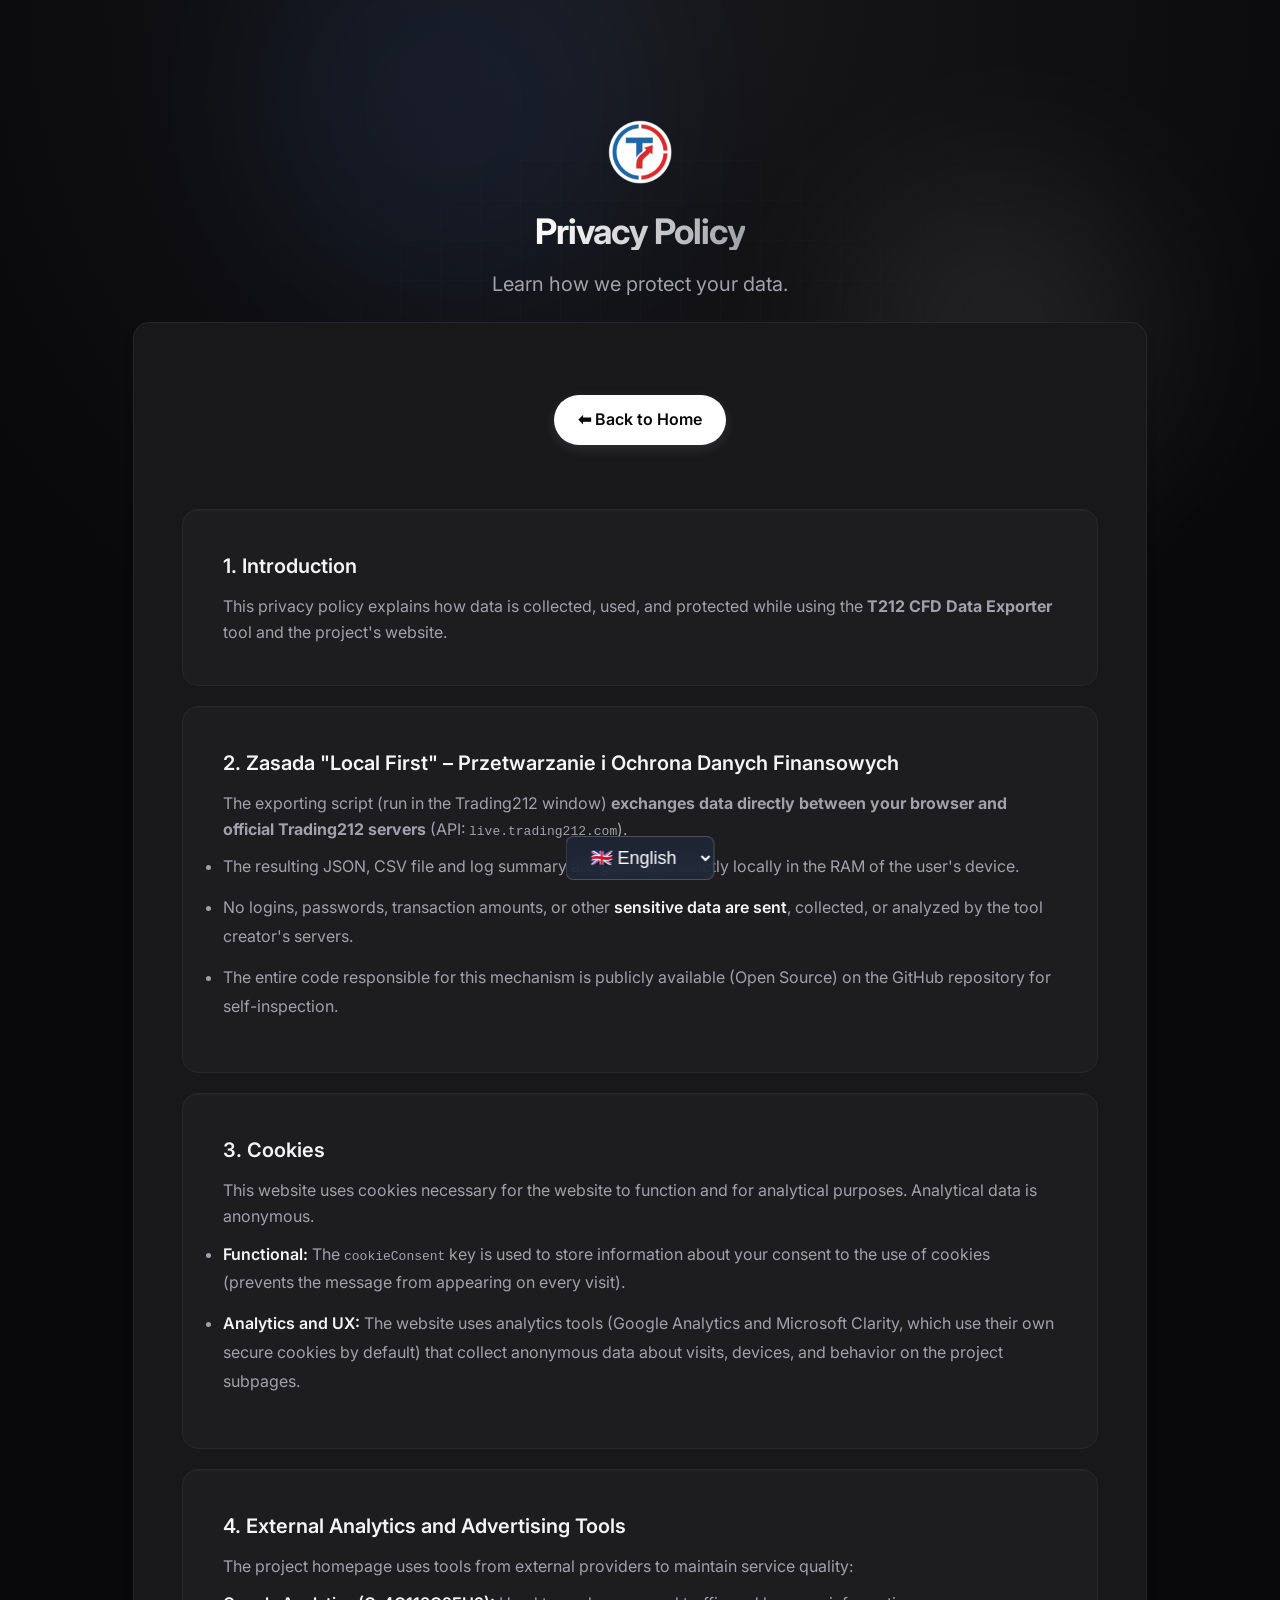
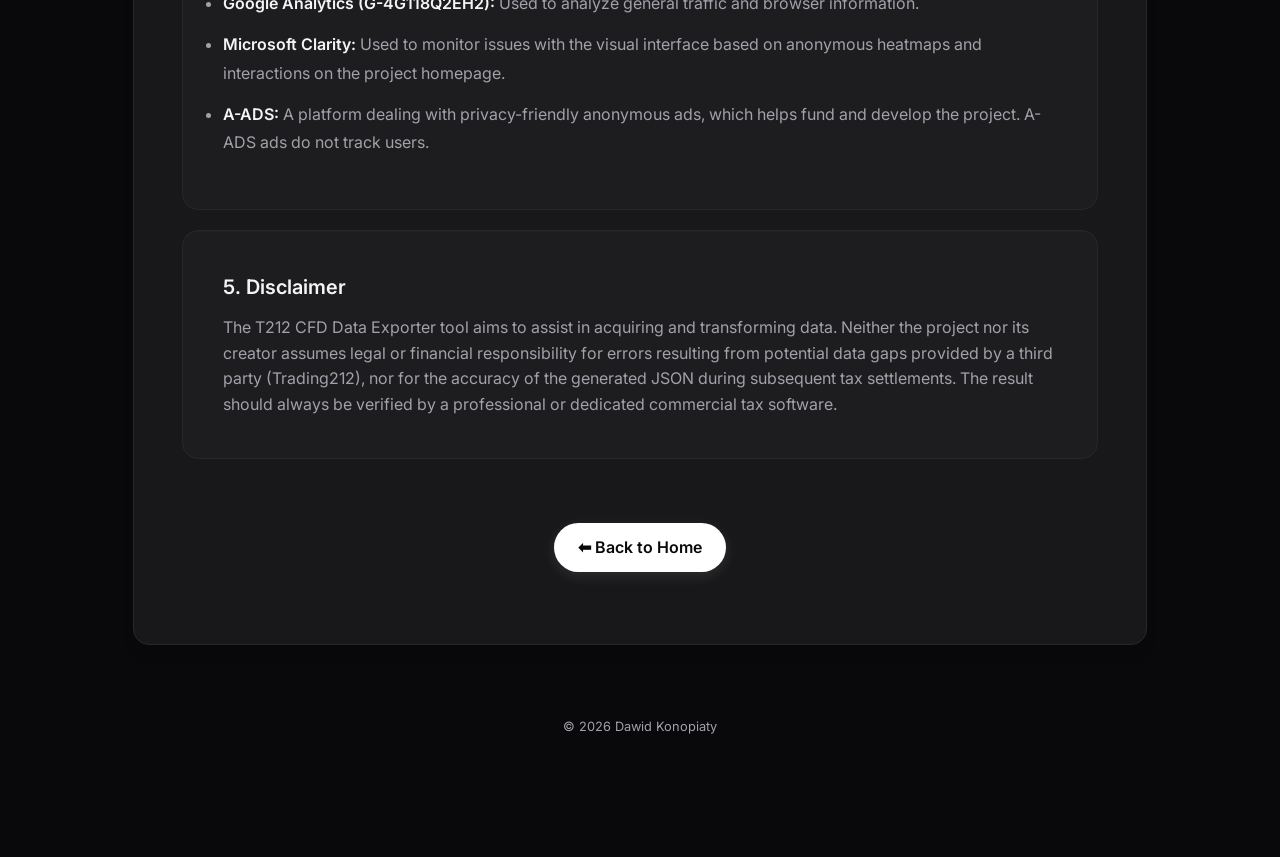
<file: src/pages/privacy-policy/index.html>
<!doctype html>
<html lang="pl">
  <head>
    <script src="/src/utils/analytics.js"></script>
    <script src="/src/core/i18n.js"></script>
    <script src="/src/components/LanguageSwitcher.js"></script>
    <script src="/src/components/BuyMeCoffee.js"></script>

    <meta charset="UTF-8" />
    <meta name="viewport" content="width=device-width, initial-scale=1.0" />

    <title>Privacy Policy | T212 CFD Data Exporter</title>
    <meta
      name="description"
      content="Polityka prywatności darmowego narzędzia T212 CFD Data Exporter."
    />
    <meta name="author" content="Dawid Konopiaty (DarkSpine433)" />
    <meta name="robots" content="index, follow" />

    <link
      rel="canonical"
      href="https://darkspine433.github.io/T212-data-exporter/privacy-policy/"
    />
    <link
      rel="alternate"
      hreflang="pl"
      href="https://darkspine433.github.io/T212-data-exporter/privacy-policy/"
    />
    <link
      rel="alternate"
      hreflang="en"
      href="https://darkspine433.github.io/T212-data-exporter/privacy-policy/?lang=en"
    />

    <link
      rel="apple-touch-icon"
      sizes="180x180"
      href="/src/assets/icons/apple-touch-icon.png"
    />
    <link
      rel="icon"
      type="image/png"
      sizes="192x192"
      href="/src/assets/icons/android-chrome-192x192.png"
    />
    <link
      rel="icon"
      type="image/png"
      sizes="512x512"
      href="/src/assets/icons/android-chrome-512x512.png"
    />
    <link
      rel="icon"
      type="image/png"
      sizes="32x32"
      href="/src/assets/icons/favicon-32x32.png"
    />
    <link
      rel="icon"
      type="image/png"
      sizes="16x16"
      href="/src/assets/icons/favicon-16x16.png"
    />
    <link rel="shortcut icon" href="/src/assets/icons/favicon.ico" />
    <link rel="stylesheet" href="/src/styles/style.css" />
  </head>
  <body>
    <language-switcher></language-switcher>
    <buy-me-coffee></buy-me-coffee>
    <div class="bg-canvas">
      <div class="glow-orb orb-1"></div>
      <div class="glow-orb orb-2"></div>
      <div class="glow-orb orb-3"></div>
      <div class="grid-pattern"></div>
    </div>

    <div
      class="app-container"
      style="max-width: 1024px; width: 100%; margin: 0 auto; padding-top: 40px"
    >
      <header
        class="p-4 transition-all"
        style="
          margin-left: auto;
          margin-right: auto;
          padding-bottom: 20px;
          text-align: center;
        "
      >
        <div style="margin-bottom: 20px">
          <img
            src="/src/assets/icons/android-chrome-192x192.png"
            alt="Logo"
            style="width: 64px; height: 64px"
          />
        </div>
        <h1 class="text-gradient" style="font-size: 2.2rem" data-i18n="pp_h1">
          Polityka Prywatności
        </h1>
        <p
          class="subtitle p-2"
          style="max-width: 600px; margin: 0 auto; line-height: 1.8"
          data-i18n="pp_sub"
        >
          Dowiedz się, w jaki sposób dbamy o Twoje dane.
        </p>
      </header>

      <div class="container" style="margin: 0 auto">
        <main class="tool-card" style="text-align: left; margin-top: 0px">
          <div style="text-align: center; margin-bottom: 40px">
            <a
              href="/index.html"
              class="bookmark-btn"
              style="font-size: 1rem; padding: 12px 24px; cursor: pointer"
              data-i18n="pp_back"
              >⬅ Wróć do Strony Głównej</a
            >
          </div>
          <div class="step-box" style="margin-bottom: 20px">
            <h3 data-i18n="pp_s1_t">1. Wprowadzenie</h3>
            <p data-i18n="pp_s1_p">
              Niniejsza polityka prywatności określa, w jaki sposób gromadzone,
              wykorzystywane i chronione są dane podczas korzystania z narzędzia
              <strong>T212 CFD Data Exporter</strong> oraz strony internetowej
              projektu.
            </p>
          </div>

          <div class="step-box" style="margin-bottom: 20px">
            <h3>
              2. Zasada "Local First" – Przetwarzanie i Ochrona Danych
              Finansowych
            </h3>
            <p data-i18n="pp_s2_p">
              Skrypt eksportujący dane (Uruchamiany w oknie Trading212)
              <strong
                >wymienia dane bezpośrednio pomiędzy Twoją przeglądarką, a
                oficjalnymi serwerami Trading212</strong
              >
              (API: <code>live.trading212.com</code>).
            </p>
            <ul style="line-height: 1.8; margin-top: 10px">
              <li data-i18n="pp_s2_l1">
                Plik wynikowy JSON oraz zestawienie logów jest generowane
                wyłącznie lokalnie w pamięci RAM urządzenia użytkownika.
              </li>
              <li data-i18n="pp_s2_l2">
                Żadne loginy, hasła, sumy transakcji ani inne
                <strong>wrażliwe dane nie są wysyłane</strong>, gromadzone ani
                analizowane przez serwery twórcy narzędzia.
              </li>
              <li data-i18n="pp_s2_l3">
                Cały kod narzędzia odpowiedzialny za to działanie jest
                publicznie dostępny (Open Source) na repozytorium GitHub do
                samodzielnego wglądu.
              </li>
            </ul>
          </div>

          <div class="step-box" style="margin-bottom: 20px">
            <h3 data-i18n="pp_s3_t">3. Pliki Cookies (Ciasteczka)</h3>
            <p data-i18n="pp_s3_p">
              Na tej stronie wykorzystywane są pliki cookies (ciasteczka)
              niezbędne do działania strony oraz w celach analitycznych. Dane
              analityczne są anonimowe.
            </p>
            <ul style="line-height: 1.8; margin-top: 10px">
              <li data-i18n="pp_s3_l1">
                <strong>Funkcjonalne:</strong> Klucz
                <code>cookieConsent</code> służy do zachowania informacji o
                wyrażeniu zgody na używanie plików cookie (zapobiega
                wyświetlaniu komunikatu przy każdej wizycie).
              </li>
              <li data-i18n="pp_s3_l2">
                <strong>Analityka i UX:</strong> Strona wykorzystuje narzędzia
                analityczne (Google Analytics oraz Microsoft Clarity, domyślnie
                używające własnych bezpiecznych plików cookie), które zbierają
                anonimowe dane o odwiedzinach, urządzeniach i zachowaniu na
                podstronach projektu.
              </li>
            </ul>
          </div>

          <div class="step-box" style="margin-bottom: 20px">
            <h3 data-i18n="pp_s4_t">
              4. Zewnętrzne narzędzia Analityczne i Reklamowe
            </h3>
            <p data-i18n="pp_s4_p">
              Podstrona domowa projektu korzysta z narzędzi zewnętrznych
              dostawców w celu utrzymania jakości serwisu:
            </p>
            <ul style="line-height: 1.8; margin-top: 10px">
              <li data-i18n="pp_s4_l1">
                <strong>Google Analytics (G-4G118Q2EH2):</strong> Służy do
                analizowania ogólnego ruchu i informacji o przeglądarkach.
              </li>
              <li data-i18n="pp_s4_l2">
                <strong>Microsoft Clarity:</strong> Służy do monitorowania
                problemów z działaniem interfejsu wizualnego strony w oparciu o
                anonimowe mapy ciepła i interakcje na stronie domowej projektu.
              </li>
              <li data-i18n="pp_s4_l3">
                <strong>A-ADS:</strong> Platforma zajmująca się anonimowymi
                reklamami bez naruszania prywatności użytkowników, dzięki której
                strona projektu opłacana i rozwijana. Reklamy A-ADS nie śledzą
                użytkowników.
              </li>
            </ul>
          </div>

          <div class="step-box" style="margin-bottom: 20px">
            <h3 data-i18n="pp_s5_t">
              5. Zastrzeżenie odpowiedzialności (Disclaimer)
            </h3>
            <p data-i18n="pp_s5_p">
              Narzędzie T212 CFD Data Exporter ma na celu asystowanie w
              pozyskaniu i transformacji danych. Projekt ani jego twórca nie
              bierze odpowiedzialności prawnej i finansowej za błędy wynikające
              z ewentualnych braków danych dostarczonych przez stronę trzecią
              (Trading212), ani poprawności wygenerowanego JSON'a przy
              późniejszym rozliczeniu z US. Wynik powinien być każdorazowo
              zweryfikowany przez profesjonalistę lub dedykowane, komercyjne
              oprogramowanie podatkowe.
            </p>
          </div>

          <div style="text-align: center; margin-top: 40px">
            <a
              href="/index.html"
              class="bookmark-btn"
              style="font-size: 1rem; padding: 12px 24px; cursor: pointer"
              data-i18n="pp_back"
              >⬅ Wróć do Strony Głównej</a
            >
          </div>
        </main>
      </div>
    </div>

    <footer
      style="
        margin-top: 40px;
        color: var(--text-muted);
        font-size: 0.8rem;
        text-align: center;
        margin-bottom: 20px;
      "
    >
      &copy;
      <script>
        document.write(new Date().getFullYear());
      </script>
      Dawid Konopiaty
    </footer>
  </body>
</html>
</file>
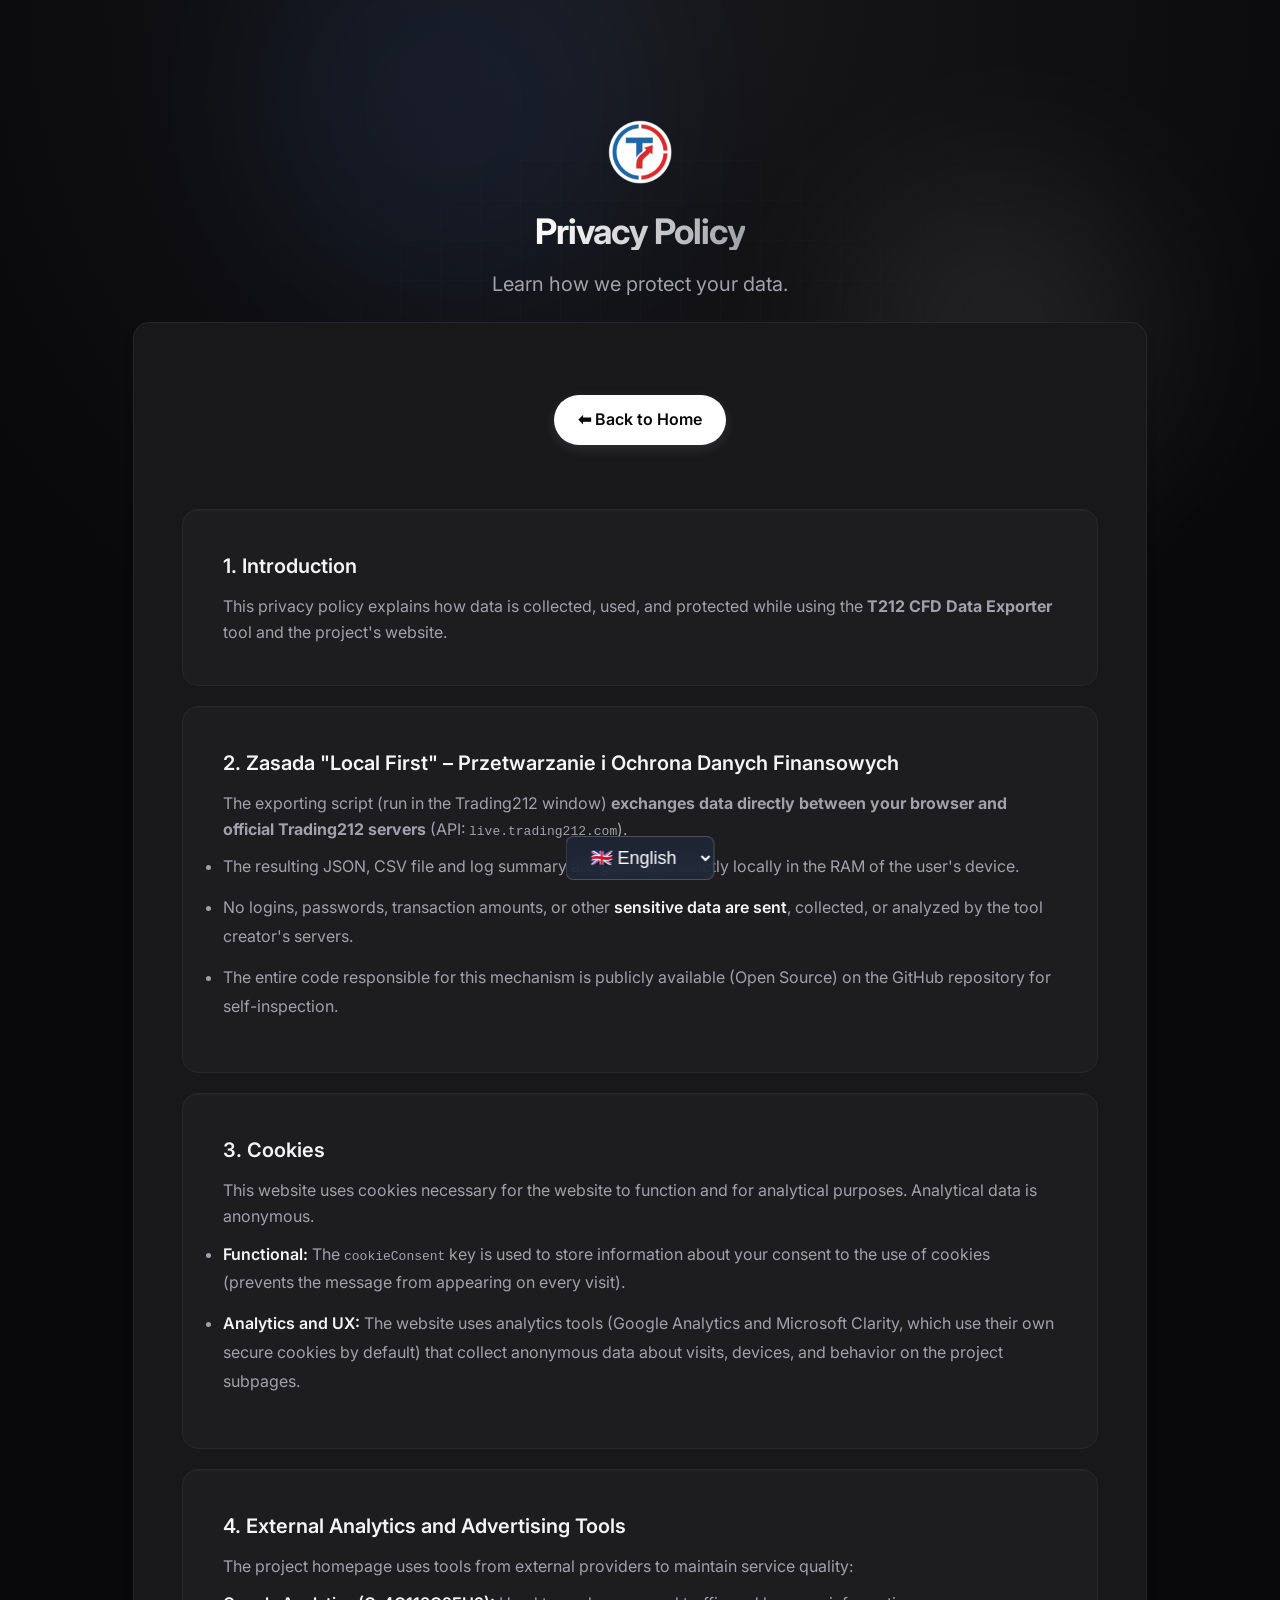
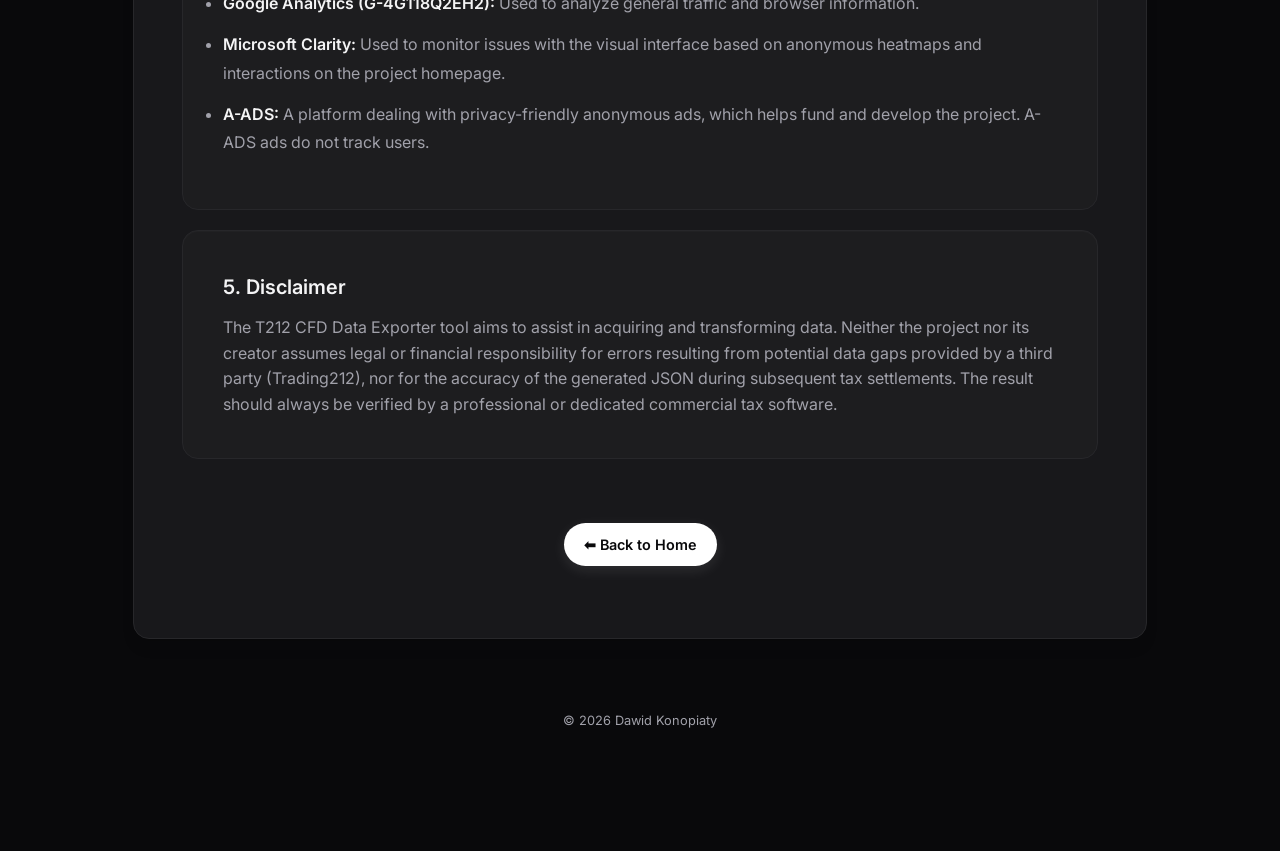
<file: privacy-policy.html>
<!doctype html>
<html lang="pl">
  <head>
    <script src="/src/utils/analytics.js"></script>
    <script src="/src/core/i18n.js"></script>
    <script src="/src/components/LanguageSwitcher.js"></script>
    <script src="/src/components/BuyMeCoffee.js"></script>

    <meta charset="UTF-8" />
    <meta name="viewport" content="width=device-width, initial-scale=1.0" />

    <title>Privacy Policy | T212 CFD Data Exporter</title>
    <meta
      name="description"
      content="Polityka prywatności darmowego narzędzia T212 CFD Data Exporter."
    />
    <meta name="author" content="Dawid Konopiaty (DarkSpine433)" />
    <meta name="robots" content="index, follow" />

    <link
      rel="canonical"
      href="https://darkspine433.github.io/T212-data-exporter/privacy-policy/"
    />
    <link
      rel="alternate"
      hreflang="pl"
      href="https://darkspine433.github.io/T212-data-exporter/privacy-policy/"
    />
    <link
      rel="alternate"
      hreflang="en"
      href="https://darkspine433.github.io/T212-data-exporter/privacy-policy/?lang=en"
    />

    <link
      rel="apple-touch-icon"
      sizes="180x180"
      href="/src/assets/icons/apple-touch-icon.png"
    />
    <link
      rel="icon"
      type="image/png"
      sizes="192x192"
      href="/src/assets/icons/android-chrome-192x192.png"
    />
    <link
      rel="icon"
      type="image/png"
      sizes="512x512"
      href="/src/assets/icons/android-chrome-512x512.png"
    />
    <link
      rel="icon"
      type="image/png"
      sizes="32x32"
      href="/src/assets/icons/favicon-32x32.png"
    />
    <link
      rel="icon"
      type="image/png"
      sizes="16x16"
      href="/src/assets/icons/favicon-16x16.png"
    />
    <link rel="shortcut icon" href="./src/assets/icons/favicon.ico" />
    <link rel="stylesheet" href="./src/styles/styles.css" />
  </head>
  <body>
    <language-switcher></language-switcher>
    <buy-me-coffee></buy-me-coffee>
    <div class="bg-canvas">
      <div class="glow-orb orb-1"></div>
      <div class="glow-orb orb-2"></div>
      <div class="glow-orb orb-3"></div>
      <div class="grid-pattern"></div>
    </div>

    <div
      class="app-container"
      style="max-width: 1024px; width: 100%; margin: 0 auto; padding-top: 40px"
    >
      <header
        class="p-4 transition-all"
        style="
          margin-left: auto;
          margin-right: auto;
          padding-bottom: 20px;
          text-align: center;
        "
      >
        <div style="margin-bottom: 20px">
          <img
            src="/src/assets/icons/android-chrome-192x192.png"
            alt="Logo"
            style="width: 64px; height: 64px"
          />
        </div>
        <h1 class="text-gradient" style="font-size: 2.2rem" data-i18n="pp_h1">
          Polityka Prywatności
        </h1>
        <p
          class="subtitle p-2"
          style="max-width: 600px; margin: 0 auto; line-height: 1.8"
          data-i18n="pp_sub"
        >
          Dowiedz się, w jaki sposób dbamy o Twoje dane.
        </p>
      </header>

      <div class="container" style="margin: 0 auto">
        <main class="tool-card" style="text-align: left; margin-top: 0px">
          <div style="text-align: center; margin-bottom: 40px">
            <a
              href="index.html"
              class="bookmark-btn"
              style="font-size: 1rem; padding: 12px 24px; cursor: pointer"
              data-i18n="pp_back"
              >⬅ Wróć do Strony Głównej</a
            >
          </div>
          <div class="step-box" style="margin-bottom: 20px">
            <h3 data-i18n="pp_s1_t">1. Wprowadzenie</h3>
            <p data-i18n="pp_s1_p">
              Niniejsza polityka prywatności określa, w jaki sposób gromadzone,
              wykorzystywane i chronione są dane podczas korzystania z narzędzia
              <strong>T212 CFD Data Exporter</strong> oraz strony internetowej
              projektu.
            </p>
          </div>

          <div class="step-box" style="margin-bottom: 20px">
            <h3>
              2. Zasada "Local First" – Przetwarzanie i Ochrona Danych
              Finansowych
            </h3>
            <p data-i18n="pp_s2_p">
              Skrypt eksportujący dane (Uruchamiany w oknie Trading212)
              <strong
                >wymienia dane bezpośrednio pomiędzy Twoją przeglądarką, a
                oficjalnymi serwerami Trading212</strong
              >
              (API: <code>live.trading212.com</code>).
            </p>
            <ul style="line-height: 1.8; margin-top: 10px">
              <li data-i18n="pp_s2_l1">
                Plik wynikowy JSON oraz zestawienie logów jest generowane
                wyłącznie lokalnie w pamięci RAM urządzenia użytkownika.
              </li>
              <li data-i18n="pp_s2_l2">
                Żadne loginy, hasła, sumy transakcji ani inne
                <strong>wrażliwe dane nie są wysyłane</strong>, gromadzone ani
                analizowane przez serwery twórcy narzędzia.
              </li>
              <li data-i18n="pp_s2_l3">
                Cały kod narzędzia odpowiedzialny za to działanie jest
                publicznie dostępny (Open Source) na repozytorium GitHub do
                samodzielnego wglądu.
              </li>
            </ul>
          </div>

          <div class="step-box" style="margin-bottom: 20px">
            <h3 data-i18n="pp_s3_t">3. Pliki Cookies (Ciasteczka)</h3>
            <p data-i18n="pp_s3_p">
              Na tej stronie wykorzystywane są pliki cookies (ciasteczka)
              niezbędne do działania strony oraz w celach analitycznych. Dane
              analityczne są anonimowe.
            </p>
            <ul style="line-height: 1.8; margin-top: 10px">
              <li data-i18n="pp_s3_l1">
                <strong>Funkcjonalne:</strong> Klucz
                <code>cookieConsent</code> służy do zachowania informacji o
                wyrażeniu zgody na używanie plików cookie (zapobiega
                wyświetlaniu komunikatu przy każdej wizycie).
              </li>
              <li data-i18n="pp_s3_l2">
                <strong>Analityka i UX:</strong> Strona wykorzystuje narzędzia
                analityczne (Google Analytics oraz Microsoft Clarity, domyślnie
                używające własnych bezpiecznych plików cookie), które zbierają
                anonimowe dane o odwiedzinach, urządzeniach i zachowaniu na
                podstronach projektu.
              </li>
            </ul>
          </div>

          <div class="step-box" style="margin-bottom: 20px">
            <h3 data-i18n="pp_s4_t">
              4. Zewnętrzne narzędzia Analityczne i Reklamowe
            </h3>
            <p data-i18n="pp_s4_p">
              Podstrona domowa projektu korzysta z narzędzi zewnętrznych
              dostawców w celu utrzymania jakości serwisu:
            </p>
            <ul style="line-height: 1.8; margin-top: 10px">
              <li data-i18n="pp_s4_l1">
                <strong>Google Analytics (G-4G118Q2EH2):</strong> Służy do
                analizowania ogólnego ruchu i informacji o przeglądarkach.
              </li>
              <li data-i18n="pp_s4_l2">
                <strong>Microsoft Clarity:</strong> Służy do monitorowania
                problemów z działaniem interfejsu wizualnego strony w oparciu o
                anonimowe mapy ciepła i interakcje na stronie domowej projektu.
              </li>
              <li data-i18n="pp_s4_l3">
                <strong>A-ADS:</strong> Platforma zajmująca się anonimowymi
                reklamami bez naruszania prywatności użytkowników, dzięki której
                strona projektu opłacana i rozwijana. Reklamy A-ADS nie śledzą
                użytkowników.
              </li>
            </ul>
          </div>

          <div class="step-box" style="margin-bottom: 20px">
            <h3 data-i18n="pp_s5_t">
              5. Zastrzeżenie odpowiedzialności (Disclaimer)
            </h3>
            <p data-i18n="pp_s5_p">
              Narzędzie T212 CFD Data Exporter ma na celu asystowanie w
              pozyskaniu i transformacji danych. Projekt ani jego twórca nie
              bierze odpowiedzialności prawnej i finansowej za błędy wynikające
              z ewentualnych braków danych dostarczonych przez stronę trzecią
              (Trading212), ani poprawności wygenerowanego JSON'a przy
              późniejszym rozliczeniu z US. Wynik powinien być każdorazowo
              zweryfikowany przez profesjonalistę lub dedykowane, komercyjne
              oprogramowanie podatkowe.
            </p>
          </div>

          <div style="text-align: center; margin-top: 40px">
            <a
              href="index.html"
              class="bookmark-btn"
              style="font-size: 0.9rem; padding: 10px 20px; cursor: pointer"
              data-i18n="pp_back"
              >⬅ Wróć do Strony Głównej</a
            >
          </div>
        </main>
      </div>
    </div>

    <footer
      style="
        margin-top: 40px;
        color: var(--text-muted);
        font-size: 0.8rem;
        text-align: center;
        margin-bottom: 20px;
      "
    >
      &copy;
      <script>
        document.write(new Date().getFullYear());
      </script>
      Dawid Konopiaty
    </footer>
  </body>
</html>
</file>
<file: src/styles/style.css>
@import url("https://fonts.googleapis.com/css2?family=Inter:wght@300;400;500;600;700&display=swap");

:root {
  --bg: #09090b;
  --card-bg: #18181b;
  --border: #27272a;
  --text-main: #f4f4f5;
  --text-muted: #a1a1aa;
  --primary: #ffffff;
  --primary-hover: #e4e4e7;
  --primary-text: #09090b;
  --accent: #3b82f6;
  --accent-hover: #2563eb;
  --success: #10b981;
  --warning: #f59e0b;
  --error: #ef4444;
  --radius: 16px;
  --shadow-sm: 0 1px 2px 0 rgb(0 0 0 / 0.05);
  --shadow: 0 4px 6px -1px rgb(0 0 0 / 0.1), 0 2px 4px -2px rgb(0 0 0 / 0.1);
  --shadow-lg:
    0 10px 15px -3px rgb(0 0 0 / 0.1), 0 4px 6px -4px rgb(0 0 0 / 0.1);
  --glow: 0 0 20px rgba(59, 130, 246, 0.15);
}

* {
  box-sizing: border-box;
  margin: 0;
  padding: 0;
  transition:
    background-color 0.2s ease,
    border-color 0.2s ease,
    transform 0.2s ease,
    color 0.2s ease;
  scroll-behavior: smooth;
  scroll-padding-top: 50px;
}

body {
  font-family:
    "Inter",
    -apple-system,
    BlinkMacSystemFont,
    "Segoe UI",
    Roboto,
    Helvetica,
    Arial,
    sans-serif;
  background-color: var(--bg);
  color: var(--text-main);
  line-height: 1.6;
  display: flex;
  flex-direction: column;
  align-items: center;
  min-height: 100vh;
  padding-bottom: 100px;
  overflow-x: hidden;
  -webkit-font-smoothing: antialiased;
  -moz-osx-font-smoothing: grayscale;
}

/* Typography */
h1 {
  font-size: 3.5rem;
  font-weight: 700;
  letter-spacing: -0.03em;
  line-height: 1.1;
  margin-bottom: 1rem;
  color: var(--text-main);
}

h2 {
  font-size: 2rem;
  font-weight: 600;
  letter-spacing: -0.02em;
  margin-bottom: 1rem;
}

h3 {
  font-size: 1.25rem;
  font-weight: 600;
  margin-bottom: 0.75rem;
  color: var(--text-main);
}

p {
  color: var(--text-muted);
}

a {
  color: var(--accent);
  text-decoration: none;
  transition: color 0.2s;
}

a:hover {
  color: var(--accent-hover);
}

hr {
  border: none;
  border-top: 1px solid var(--border);
  margin: 2.5rem 0;
}

kbd {
  background: var(--card-bg);
  border: 1px solid var(--border);
  border-radius: 6px;
  padding: 0.2em 0.4em;
  font-size: 0.85em;
  font-family: ui-monospace, SFMono-Regular, Menlo, Monaco, Consolas, monospace;
  color: var(--text-main);
}

/* Background Effects */
.bg-canvas {
  position: fixed;
  inset: 0;
  z-index: -1;
  overflow: hidden;
  pointer-events: none;
  background: radial-gradient(circle at 50% 0%, #18181b 0%, var(--bg) 70%);
}

.grid-pattern {
  position: absolute;
  inset: 0;
  background-image:
    linear-gradient(to right, rgba(255, 255, 255, 0.02) 1px, transparent 1px),
    linear-gradient(to bottom, rgba(255, 255, 255, 0.02) 1px, transparent 1px);
  background-size: 40px 40px;
  mask-image: radial-gradient(circle at center, black, transparent 80%);
  -webkit-mask-image: radial-gradient(circle at center, black, transparent 80%);
}

.glow-orb {
  position: absolute;
  border-radius: 50%;
  filter: blur(80px);
  opacity: 0.08;
  z-index: -1;
}

.orb-1 {
  background: var(--accent);
  width: 400px;
  height: 400px;
  top: -100px;
  left: 20%;
}

.orb-2 {
  background: var(--primary);
  width: 300px;
  height: 300px;
  top: 20%;
  right: 10%;
}

/* Layout */
.app-container {
  width: 100%;
  max-width: 900px;
  padding: 0 5px;
  margin: 0 auto;
}

header {
  text-align: center;
  padding: 5rem 0 3rem;
  display: flex;
  flex-direction: column;
  align-items: center;
}

.logo-badge {
  display: inline-flex;
  align-items: center;
  gap: 12px;
  padding: 8px 16px;
  background: rgba(255, 255, 255, 0.03);
  border: 1px solid var(--border);
  border-radius: 9999px;
  margin-bottom: 2rem;
  backdrop-filter: blur(10px);
  box-shadow: var(--shadow-sm);
}

.logo-badge img {
  width: 24px;
  height: 24px;
}

.logo-badge span {
  font-size: 0.85rem;
  font-weight: 600;
  letter-spacing: 0.05em;
  color: var(--text-main);
  text-transform: uppercase;
}

.text-gradient {
  background: linear-gradient(to right, #ffffff, #a1a1aa);
  -webkit-background-clip: text;
  -webkit-text-fill-color: transparent;
  background-clip: text;
}

.subtitle {
  font-size: 1.25rem;
  color: var(--text-muted);
  max-width: 600px;
  margin: 0 auto 2rem;
  line-height: 1.6;
}

.partnership-badge {
  display: inline-flex;
  align-items: center;
  gap: 8px;
  padding: 10px 20px;
  background: rgba(59, 130, 246, 0.1);
  border: 1px solid rgba(59, 130, 246, 0.2);
  border-radius: 9999px;
  font-size: 0.9rem;
  font-weight: 500;
  color: var(--accent);
  transition: all 0.2s ease;
}

.partnership-badge:hover {
  background: rgba(59, 130, 246, 0.15);
  border-color: rgba(59, 130, 246, 0.3);
  transform: translateY(-2px);
}

/* Navigation */
#menu {
  position: sticky;
  top: 20px;
  z-index: 100;
  background: rgba(24, 24, 27, 0.7);
  backdrop-filter: blur(12px);
  -webkit-backdrop-filter: blur(12px);
  border: 1px solid var(--border);
  border-radius: 9999px;
  display: flex;
  justify-content: center;
  gap: 2rem;
  padding: 12px 32px;
  margin: 0 auto 2rem;
  width: fit-content;
  box-shadow: var(--shadow-lg);
}

#menu a {
  color: var(--text-muted);
  font-size: 0.9rem;
  font-weight: 500;
  transition: color 0.2s ease;
  position: relative;
}

#menu a:hover {
  color: var(--text-main);
}

/* Main Cards */
.tool-card {
  background: var(--card-bg);
  border: 1px solid var(--border);
  border-radius: var(--radius);
  padding: 3rem;
  box-shadow: var(--shadow-lg);
  margin-bottom: 2rem;
}

/* Steps & Instructions */
.step-box {
  background: rgba(255, 255, 255, 0.02);
  border: 1px solid var(--border);
  border-radius: var(--radius);
  padding: 2.5rem;
  margin-bottom: 2rem;
  box-shadow: inset 0 1px 0 rgba(255, 255, 255, 0.02);
}

.bookmark-btn {
  display: inline-flex;
  align-items: center;
  justify-content: center;
  gap: 12px;
  padding: 16px 36px;
  background: var(--primary);
  color: var(--primary-text);
  font-weight: 600;
  font-size: 1.1rem;
  border-radius: 9999px;
  margin: 1.5rem 0;
  transition: all 0.2s cubic-bezier(0.4, 0, 0.2, 1);
  cursor: grab;
  box-shadow: 0 4px 14px 0 rgba(255, 255, 255, 0.1);
}

.bookmark-btn:hover {
  background: var(--primary-hover);
  transform: translateY(-2px);
  box-shadow: 0 6px 20px rgba(255, 255, 255, 0.15);
  color: var(--primary-text);
}

.bookmark-btn:active {
  cursor: grabbing;
  transform: translateY(0);
}

/* Code Blocks */
.code-wrapper {
  background: #000;
  border: 1px solid var(--border);
  border-radius: 12px;
  margin: 1.5rem 0;
  overflow: hidden;
  box-shadow: inset 0 1px 2px rgba(0, 0, 0, 0.5);
}

pre {
  margin: 0;
  padding: 1.5rem;
  font-family: ui-monospace, SFMono-Regular, Menlo, Monaco, Consolas, monospace;
  font-size: 0.85rem;
  color: #e4e4e7;
  overflow-x: auto;
  line-height: 1.6;
}

.copy-bar {
  display: flex;
  justify-content: space-between;
  align-items: center;
  padding: 12px 16px;
  background: rgba(255, 255, 255, 0.03);
  border-top: 1px solid var(--border);
}

.copy-btn {
  background: rgba(255, 255, 255, 0.08);
  color: var(--text-main);
  border: 1px solid transparent;
  padding: 8px 16px;
  border-radius: 6px;
  font-size: 0.85rem;
  font-weight: 500;
  cursor: pointer;
  transition: all 0.2s ease;
}

.copy-btn:hover {
  background: rgba(255, 255, 255, 0.12);
  border-color: rgba(255, 255, 255, 0.1);
}

/* Info & Warnings */
.info-box,
.warning-box {
  padding: 16px 20px;
  border-radius: 12px;
  margin: 1rem 0;
  font-size: 0.95rem;
  display: flex;
  align-items: flex-start;
  gap: 12px;
  line-height: 1.5;
}

.info-box {
  background: rgba(59, 130, 246, 0.1);
  border: 1px solid rgba(59, 130, 246, 0.2);
  color: #93c5fd;
}

.warning-box {
  background: rgba(245, 158, 11, 0.1);
  border: 1px solid rgba(245, 158, 11, 0.2);
  color: #fcd34d;
}

/* Lists */
ol {
  padding-left: 1.5rem;
  margin: 1.5rem 0;
}

li {
  margin-bottom: 0.75rem;
  color: var(--text-muted);
}

li strong {
  color: var(--text-main);
  font-weight: 600;
}

/* Attribution Card */
.attribution-card {
  background: var(--card-bg);
  border: 1px solid var(--border);
  border-radius: var(--radius);
  padding: 2.5rem;
  display: flex;
  align-items: center;
  gap: 2rem;
  margin-top: 2rem;
  transition: border-color 0.3s;
}

.attribution-card:hover {
  border-color: rgba(255, 255, 255, 0.1);
}

.avatar-img {
  width: 80px;
  height: 80px;
  border-radius: 50%;
  object-fit: cover;
  border: 2px solid var(--border);
}

.info h4 {
  font-size: 1.1rem;
  font-weight: 600;
  color: var(--text-main);
  margin-bottom: 0.5rem;
}

/* Docs Grid */
.docs-grid {
  display: grid;
  grid-template-columns: repeat(auto-fit, minmax(280px, 1fr));
  gap: 1.5rem;
  margin-top: 1.5rem;
}

.doc-item {
  background: var(--card-bg);
  border: 1px solid var(--border);
  border-radius: var(--radius);
  padding: 2rem;
  transition:
    transform 0.2s ease,
    border-color 0.2s ease;
}

.doc-item:hover {
  transform: translateY(-2px);
  border-color: rgba(255, 255, 255, 0.1);
}

.doc-item h4 {
  font-size: 1.1rem;
  font-weight: 600;
  margin-bottom: 0.75rem;
  color: var(--text-main);
}

/* Responsive */
@media (max-width: 768px) {
  h1 {
    font-size: 2.5rem;
  }
  header {
    padding: 3rem 0 2rem;
  }
  .tool-card {
    padding: 1.5rem;
  }
  .attribution-card {
    flex-direction: column;
    text-align: center;
  }
  #menu {
    gap: 1rem;
    padding: 10px 20px;
    width: 100%;
    justify-content: space-around;
    border-radius: 12px;
  }
}

/* Markdown Content */
#markdown-content {
  color: var(--text-muted);
}

#markdown-content h1,
#markdown-content h2,
#markdown-content h3 {
  color: var(--text-main);
  margin-top: 2rem;
}

#markdown-content p {
  margin-bottom: 1rem;
}

/* Ads Sidebar Container Adjustments */
.aads-sidebar {
  position: fixed;
  top: 50%;
  transform: translateY(-50%);
  width: 160px;
  height: 600px;
  z-index: 50;
  transition: opacity 0.3s ease;
}

.aads-sidebar.left {
  left: 20px;
}
.aads-sidebar.right {
  right: 20px;
}

@media screen and (max-width: 1400px) {
  .aads-sidebar {
    display: none;
  }
}

.aads-sidebar-content {
  position: relative;
  width: 100%;
  height: 100%;
  display: flex;
  flex-direction: column;
  justify-content: center;
  background: rgba(24, 24, 27, 0.6);
  backdrop-filter: blur(8px);
  -webkit-backdrop-filter: blur(8px);
  border: 1px solid var(--border);
  border-radius: 12px;
  overflow: hidden;
}

.aads-close-btn {
  position: absolute;
  top: 10px;
  right: 10px;
  background: rgba(255, 255, 255, 0.05);
  border-radius: 50%;
  width: 24px;
  height: 24px;
  display: flex;
  align-items: center;
  justify-content: center;
  cursor: pointer;
  z-index: 10000;
  transition: background 0.2s;
  border: 1px solid var(--border);
}

.aads-close-btn:hover {
  background: rgba(255, 255, 255, 0.1);
}

.aads-close-btn svg {
  fill: var(--text-main);
  width: 10px;
  height: 10px;
}

.aads-frame {
  width: 100%;
  height: 100%;
  display: flex;
  align-items: center;
  justify-content: center;
}

.aads-frame iframe {
  border: 0;
  width: 100%;
  height: 100%;
  max-height: 500px;
}

#aads-hide-left:checked ~ .aads-sidebar-content,
#aads-hide-right:checked ~ .aads-sidebar-content {
  display: none;
}

#aads-hide-left:checked ~ .aads-sidebar,
#aads-hide-right:checked ~ .aads-sidebar {
  pointer-events: none;
}

/* Animations */
@keyframes fadeIn {
  from {
    opacity: 0;
    transform: translateY(10px);
  }
  to {
    opacity: 1;
    transform: translateY(0);
  }
}

.tool-card,
.attribution-card,
.docs-grid {
  animation: fadeIn 0.6s ease-out forwards;
}

/* Consent Overlay */
.cookie-overlay {
  position: fixed;
  inset: 0;
  background: rgba(0, 0, 0, 0.6);
  backdrop-filter: blur(4px);
  z-index: 9000;
  opacity: 0;
  transition: opacity 0.3s;
  pointer-events: none;
}

.cookie-overlay.show {
  opacity: 1;
  pointer-events: auto;
}
.showcase {
  width: 100%;
  height: fit-content;
  object-fit: contain;
  max-width: 400px;
  display: block;
  margin-inline: auto;
}
.cookie-consent {
  position: fixed;
  top: 50%;
  left: 50%;
  transform: translate(-50%, -40%);
  background: var(--card-bg);
  border: 1px solid var(--border);
  border-radius: var(--radius);
  padding: 2.5rem;
  width: 90%;
  max-width: 420px;
  z-index: 9001;
  opacity: 0;
  transition: all 0.3s;
  text-align: center;
  box-shadow: var(--shadow-lg);
  pointer-events: none;
}

.cookie-consent.show {
  opacity: 1;
  transform: translate(-50%, -50%);
  pointer-events: auto;
}

.cookie-buttons {
  display: flex;
  gap: 1rem;
  margin-top: 1.5rem;
  justify-content: center;
}

.cookie-consent-btn {
  padding: 10px 20px;
  border-radius: 6px;
  font-weight: 500;
  cursor: pointer;
  border: none;
  background: var(--primary);
  color: var(--primary-text);
  transition: background 0.2s;
}

.cookie-consent-btn.decline {
  background: transparent;
  border: 1px solid var(--border);
  color: var(--text-main);
}

.cookie-consent-btn:hover:not(.decline) {
  background: var(--primary-hover);
}

.cookie-consent-btn.decline:hover {
  background: rgba(255, 255, 255, 0.05);
}

#instructions-header {
  font-size: 2.5rem;
  font-weight: 700;
  color: var(--text-main);
  margin-bottom: 1.5rem;
  letter-spacing: -0.02em;
}
</file>
<file: src/styles/styles.css>
@import url("https://fonts.googleapis.com/css2?family=Inter:wght@300;400;500;600;700&display=swap");

:root {
  --bg: #09090b;
  --card-bg: #18181b;
  --border: #27272a;
  --text-main: #f4f4f5;
  --text-muted: #a1a1aa;
  --primary: #ffffff;
  --primary-hover: #e4e4e7;
  --primary-text: #09090b;
  --accent: #3b82f6;
  --accent-hover: #2563eb;
  --success: #10b981;
  --warning: #f59e0b;
  --error: #ef4444;
  --radius: 16px;
  --shadow-sm: 0 1px 2px 0 rgb(0 0 0 / 0.05);
  --shadow: 0 4px 6px -1px rgb(0 0 0 / 0.1), 0 2px 4px -2px rgb(0 0 0 / 0.1);
  --shadow-lg:
    0 10px 15px -3px rgb(0 0 0 / 0.1), 0 4px 6px -4px rgb(0 0 0 / 0.1);
  --glow: 0 0 20px rgba(59, 130, 246, 0.15);
}

* {
  box-sizing: border-box;
  margin: 0;
  padding: 0;
  transition:
    background-color 0.2s ease,
    border-color 0.2s ease,
    transform 0.2s ease,
    color 0.2s ease;
  scroll-behavior: smooth;
  scroll-padding-top: 50px;
}

body {
  font-family:
    "Inter",
    -apple-system,
    BlinkMacSystemFont,
    "Segoe UI",
    Roboto,
    Helvetica,
    Arial,
    sans-serif;
  background-color: var(--bg);
  color: var(--text-main);
  line-height: 1.6;
  display: flex;
  flex-direction: column;
  align-items: center;
  min-height: 100vh;
  padding-bottom: 100px;
  overflow-x: hidden;
  -webkit-font-smoothing: antialiased;
  -moz-osx-font-smoothing: grayscale;
}

/* Typography */
h1 {
  font-size: 3.5rem;
  font-weight: 700;
  letter-spacing: -0.03em;
  line-height: 1.1;
  margin-bottom: 1rem;
  color: var(--text-main);
}

h2 {
  font-size: 2rem;
  font-weight: 600;
  letter-spacing: -0.02em;
  margin-bottom: 1rem;
}

h3 {
  font-size: 1.25rem;
  font-weight: 600;
  margin-bottom: 0.75rem;
  color: var(--text-main);
}

p {
  color: var(--text-muted);
}

a {
  color: var(--accent);
  text-decoration: none;
  transition: color 0.2s;
}

a:hover {
  color: var(--accent-hover);
}

hr {
  border: none;
  border-top: 1px solid var(--border);
  margin: 2.5rem 0;
}

kbd {
  background: var(--card-bg);
  border: 1px solid var(--border);
  border-radius: 6px;
  padding: 0.2em 0.4em;
  font-size: 0.85em;
  font-family: ui-monospace, SFMono-Regular, Menlo, Monaco, Consolas, monospace;
  color: var(--text-main);
}

/* Background Effects */
.bg-canvas {
  position: fixed;
  inset: 0;
  z-index: -1;
  overflow: hidden;
  pointer-events: none;
  background: radial-gradient(circle at 50% 0%, #18181b 0%, var(--bg) 70%);
}

.grid-pattern {
  position: absolute;
  inset: 0;
  background-image:
    linear-gradient(to right, rgba(255, 255, 255, 0.02) 1px, transparent 1px),
    linear-gradient(to bottom, rgba(255, 255, 255, 0.02) 1px, transparent 1px);
  background-size: 40px 40px;
  mask-image: radial-gradient(circle at center, black, transparent 80%);
  -webkit-mask-image: radial-gradient(circle at center, black, transparent 80%);
}

.glow-orb {
  position: absolute;
  border-radius: 50%;
  filter: blur(80px);
  opacity: 0.08;
  z-index: -1;
}

.orb-1 {
  background: var(--accent);
  width: 400px;
  height: 400px;
  top: -100px;
  left: 20%;
}

.orb-2 {
  background: var(--primary);
  width: 300px;
  height: 300px;
  top: 20%;
  right: 10%;
}

/* Layout */
.app-container {
  width: 100%;
  max-width: 900px;
  padding: 0 5px;
  margin: 0 auto;
}

header {
  text-align: center;
  padding: 5rem 0 3rem;
  display: flex;
  flex-direction: column;
  align-items: center;
}

.logo-badge {
  display: inline-flex;
  align-items: center;
  gap: 12px;
  padding: 8px 16px;
  background: rgba(255, 255, 255, 0.03);
  border: 1px solid var(--border);
  border-radius: 9999px;
  margin-bottom: 2rem;
  backdrop-filter: blur(10px);
  box-shadow: var(--shadow-sm);
}

.logo-badge img {
  width: 24px;
  height: 24px;
}

.logo-badge span {
  font-size: 0.85rem;
  font-weight: 600;
  letter-spacing: 0.05em;
  color: var(--text-main);
  text-transform: uppercase;
}

.text-gradient {
  background: linear-gradient(to right, #ffffff, #a1a1aa);
  -webkit-background-clip: text;
  -webkit-text-fill-color: transparent;
  background-clip: text;
}

.subtitle {
  font-size: 1.25rem;
  color: var(--text-muted);
  max-width: 600px;
  margin: 0 auto 2rem;
  line-height: 1.6;
}

.partnership-badge {
  display: inline-flex;
  align-items: center;
  gap: 8px;
  padding: 10px 20px;
  background: rgba(59, 130, 246, 0.1);
  border: 1px solid rgba(59, 130, 246, 0.2);
  border-radius: 9999px;
  font-size: 0.9rem;
  font-weight: 500;
  color: var(--accent);
  transition: all 0.2s ease;
}

.partnership-badge:hover {
  background: rgba(59, 130, 246, 0.15);
  border-color: rgba(59, 130, 246, 0.3);
  transform: translateY(-2px);
}

/* Navigation */
#menu {
  position: sticky;
  top: 20px;
  z-index: 100;
  background: rgba(24, 24, 27, 0.7);
  backdrop-filter: blur(12px);
  -webkit-backdrop-filter: blur(12px);
  border: 1px solid var(--border);
  border-radius: 9999px;
  display: flex;
  justify-content: center;
  gap: 2rem;
  padding: 12px 32px;
  margin: 0 auto 2rem;
  width: fit-content;
  box-shadow: var(--shadow-lg);
}

#menu a {
  color: var(--text-muted);
  font-size: 0.9rem;
  font-weight: 500;
  transition: color 0.2s ease;
  position: relative;
}

#menu a:hover {
  color: var(--text-main);
}

/* Main Cards */
.tool-card {
  background: var(--card-bg);
  border: 1px solid var(--border);
  border-radius: var(--radius);
  padding: 3rem;
  box-shadow: var(--shadow-lg);
  margin-bottom: 2rem;
}

/* Steps & Instructions */
.step-box {
  background: rgba(255, 255, 255, 0.02);
  border: 1px solid var(--border);
  border-radius: var(--radius);
  padding: 2.5rem;
  margin-bottom: 2rem;
  box-shadow: inset 0 1px 0 rgba(255, 255, 255, 0.02);
}

.bookmark-btn {
  display: inline-flex;
  align-items: center;
  justify-content: center;
  gap: 12px;
  padding: 16px 36px;
  background: var(--primary);
  color: var(--primary-text);
  font-weight: 600;
  font-size: 1.1rem;
  border-radius: 9999px;
  margin: 1.5rem 0;
  transition: all 0.2s cubic-bezier(0.4, 0, 0.2, 1);
  cursor: grab;
  box-shadow: 0 4px 14px 0 rgba(255, 255, 255, 0.1);
}

.bookmark-btn:hover {
  background: var(--primary-hover);
  transform: translateY(-2px);
  box-shadow: 0 6px 20px rgba(255, 255, 255, 0.15);
  color: var(--primary-text);
}

.bookmark-btn:active {
  cursor: grabbing;
  transform: translateY(0);
}

/* Code Blocks */
.code-wrapper {
  background: #000;
  border: 1px solid var(--border);
  border-radius: 12px;
  margin: 1.5rem 0;
  overflow: hidden;
  box-shadow: inset 0 1px 2px rgba(0, 0, 0, 0.5);
}

pre {
  margin: 0;
  padding: 1.5rem;
  font-family: ui-monospace, SFMono-Regular, Menlo, Monaco, Consolas, monospace;
  font-size: 0.85rem;
  color: #e4e4e7;
  overflow-x: auto;
  line-height: 1.6;
}

.copy-bar {
  display: flex;
  justify-content: space-between;
  align-items: center;
  padding: 12px 16px;
  background: rgba(255, 255, 255, 0.03);
  border-top: 1px solid var(--border);
}

.copy-btn {
  background: rgba(255, 255, 255, 0.08);
  color: var(--text-main);
  border: 1px solid transparent;
  padding: 8px 16px;
  border-radius: 6px;
  font-size: 0.85rem;
  font-weight: 500;
  cursor: pointer;
  transition: all 0.2s ease;
}

.copy-btn:hover {
  background: rgba(255, 255, 255, 0.12);
  border-color: rgba(255, 255, 255, 0.1);
}

/* Info & Warnings */
.info-box,
.warning-box {
  padding: 16px 20px;
  border-radius: 12px;
  margin: 1rem 0;
  font-size: 0.95rem;
  display: flex;
  align-items: flex-start;
  gap: 12px;
  line-height: 1.5;
}

.info-box {
  background: rgba(59, 130, 246, 0.1);
  border: 1px solid rgba(59, 130, 246, 0.2);
  color: #93c5fd;
}

.warning-box {
  background: rgba(245, 158, 11, 0.1);
  border: 1px solid rgba(245, 158, 11, 0.2);
  color: #fcd34d;
}

/* Lists */
ol {
  padding-left: 1.5rem;
  margin: 1.5rem 0;
}

li {
  margin-bottom: 0.75rem;
  color: var(--text-muted);
}

li strong {
  color: var(--text-main);
  font-weight: 600;
}

/* Attribution Card */
.attribution-card {
  background: var(--card-bg);
  border: 1px solid var(--border);
  border-radius: var(--radius);
  padding: 2.5rem;
  display: flex;
  align-items: center;
  gap: 2rem;
  margin-top: 2rem;
  transition: border-color 0.3s;
}

.attribution-card:hover {
  border-color: rgba(255, 255, 255, 0.1);
}

.avatar-img {
  width: 80px;
  height: 80px;
  border-radius: 50%;
  object-fit: cover;
  border: 2px solid var(--border);
}

.info h4 {
  font-size: 1.1rem;
  font-weight: 600;
  color: var(--text-main);
  margin-bottom: 0.5rem;
}

/* Docs Grid */
.docs-grid {
  display: grid;
  grid-template-columns: repeat(auto-fit, minmax(280px, 1fr));
  gap: 1.5rem;
  margin-top: 1.5rem;
}

.doc-item {
  background: var(--card-bg);
  border: 1px solid var(--border);
  border-radius: var(--radius);
  padding: 2rem;
  transition:
    transform 0.2s ease,
    border-color 0.2s ease;
}

.doc-item:hover {
  transform: translateY(-2px);
  border-color: rgba(255, 255, 255, 0.1);
}

.doc-item h4 {
  font-size: 1.1rem;
  font-weight: 600;
  margin-bottom: 0.75rem;
  color: var(--text-main);
}

/* Responsive */
@media (max-width: 768px) {
  h1 {
    font-size: 2.5rem;
  }
  header {
    padding: 3rem 0 2rem;
  }
  .tool-card {
    padding: 1.5rem;
  }
  .attribution-card {
    flex-direction: column;
    text-align: center;
  }
  #menu {
    gap: 1rem;
    padding: 10px 20px;
    width: 100%;
    justify-content: space-around;
    border-radius: 12px;
  }
}

/* Markdown Content */
#markdown-content {
  color: var(--text-muted);
}

#markdown-content h1,
#markdown-content h2,
#markdown-content h3 {
  color: var(--text-main);
  margin-top: 2rem;
}

#markdown-content p {
  margin-bottom: 1rem;
}

/* Ads Sidebar Container Adjustments */
.aads-sidebar {
  position: fixed;
  top: 50%;
  transform: translateY(-50%);
  width: 160px;
  height: 600px;
  z-index: 50;
  transition: opacity 0.3s ease;
}

.aads-sidebar.left {
  left: 20px;
}
.aads-sidebar.right {
  right: 20px;
}

@media screen and (max-width: 1400px) {
  .aads-sidebar {
    display: none;
  }
}

.aads-sidebar-content {
  position: relative;
  width: 100%;
  height: 100%;
  display: flex;
  flex-direction: column;
  justify-content: center;
  background: rgba(24, 24, 27, 0.6);
  backdrop-filter: blur(8px);
  -webkit-backdrop-filter: blur(8px);
  border: 1px solid var(--border);
  border-radius: 12px;
  overflow: hidden;
}

.aads-close-btn {
  position: absolute;
  top: 10px;
  right: 10px;
  background: rgba(255, 255, 255, 0.05);
  border-radius: 50%;
  width: 24px;
  height: 24px;
  display: flex;
  align-items: center;
  justify-content: center;
  cursor: pointer;
  z-index: 10000;
  transition: background 0.2s;
  border: 1px solid var(--border);
}

.aads-close-btn:hover {
  background: rgba(255, 255, 255, 0.1);
}

.aads-close-btn svg {
  fill: var(--text-main);
  width: 10px;
  height: 10px;
}

.aads-frame {
  width: 100%;
  height: 100%;
  display: flex;
  align-items: center;
  justify-content: center;
}

.aads-frame iframe {
  border: 0;
  width: 100%;
  height: 100%;
  max-height: 500px;
}

#aads-hide-left:checked ~ .aads-sidebar-content,
#aads-hide-right:checked ~ .aads-sidebar-content {
  display: none;
}

#aads-hide-left:checked ~ .aads-sidebar,
#aads-hide-right:checked ~ .aads-sidebar {
  pointer-events: none;
}

/* Animations */
@keyframes fadeIn {
  from {
    opacity: 0;
    transform: translateY(10px);
  }
  to {
    opacity: 1;
    transform: translateY(0);
  }
}

.tool-card,
.attribution-card,
.docs-grid {
  animation: fadeIn 0.6s ease-out forwards;
}

/* Consent Overlay */
.cookie-overlay {
  position: fixed;
  inset: 0;
  background: rgba(0, 0, 0, 0.6);
  backdrop-filter: blur(4px);
  z-index: 9000;
  opacity: 0;
  transition: opacity 0.3s;
  pointer-events: none;
}

.cookie-overlay.show {
  opacity: 1;
  pointer-events: auto;
}
.showcase {
  width: 100%;
  height: fit-content;
  object-fit: contain;
  max-width: 400px;
  display: block;
  margin-inline: auto;
}
.cookie-consent {
  position: fixed;
  top: 50%;
  left: 50%;
  transform: translate(-50%, -40%);
  background: var(--card-bg);
  border: 1px solid var(--border);
  border-radius: var(--radius);
  padding: 2.5rem;
  width: 90%;
  max-width: 420px;
  z-index: 9001;
  opacity: 0;
  transition: all 0.3s;
  text-align: center;
  box-shadow: var(--shadow-lg);
  pointer-events: none;
}

.cookie-consent.show {
  opacity: 1;
  transform: translate(-50%, -50%);
  pointer-events: auto;
}

.cookie-buttons {
  display: flex;
  gap: 1rem;
  margin-top: 1.5rem;
  justify-content: center;
}

.cookie-consent-btn {
  padding: 10px 20px;
  border-radius: 6px;
  font-weight: 500;
  cursor: pointer;
  border: none;
  background: var(--primary);
  color: var(--primary-text);
  transition: background 0.2s;
}

.cookie-consent-btn.decline {
  background: transparent;
  border: 1px solid var(--border);
  color: var(--text-main);
}

.cookie-consent-btn:hover:not(.decline) {
  background: var(--primary-hover);
}

.cookie-consent-btn.decline:hover {
  background: rgba(255, 255, 255, 0.05);
}

#instructions-header {
  font-size: 2.5rem;
  font-weight: 700;
  color: var(--text-main);
  margin-bottom: 1.5rem;
  letter-spacing: -0.02em;
}
</file>
